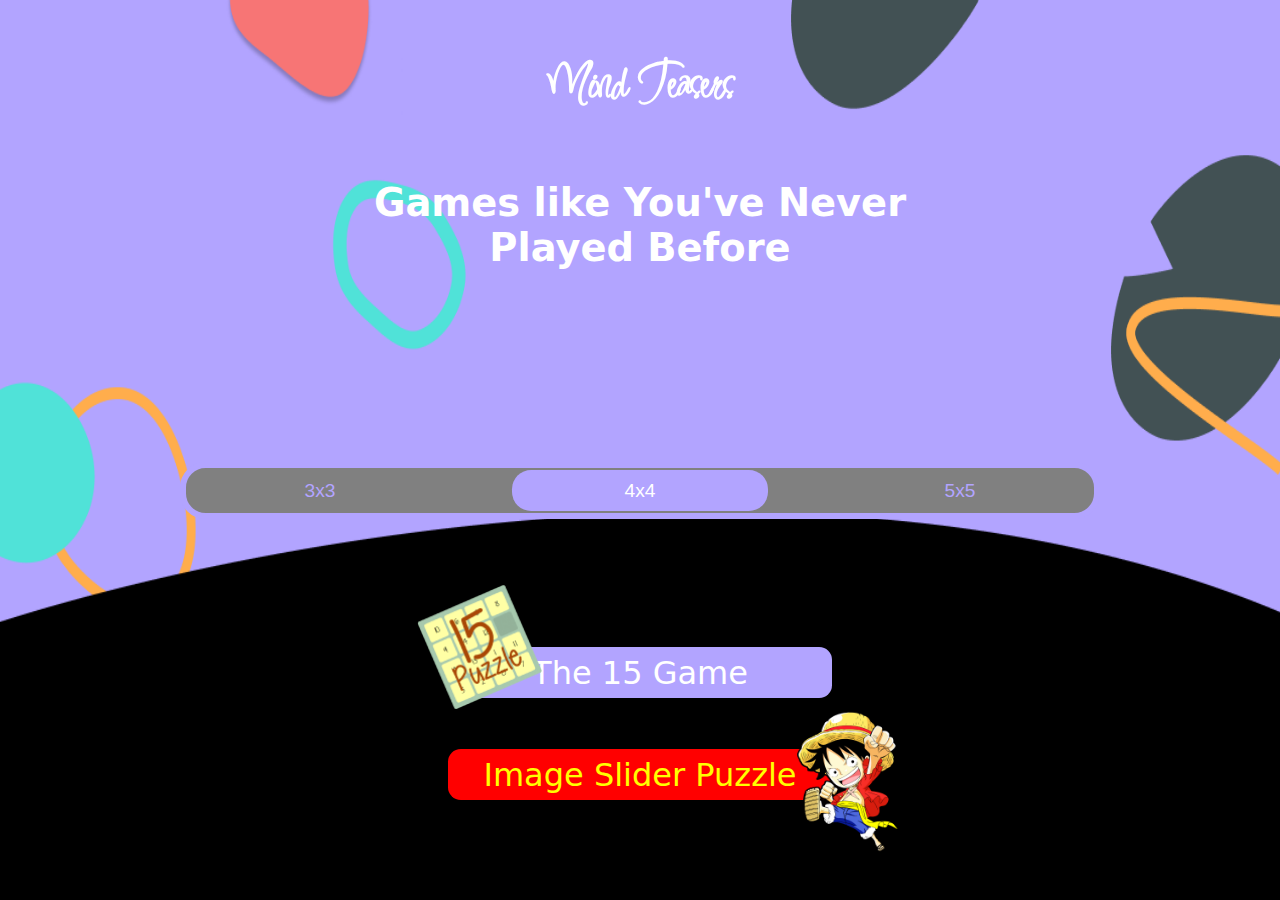
<file: index.html>
<!DOCTYPE html>
<html lang="en">
<head>
    <meta charset="UTF-8">
    <meta name="viewport" content="width=device-width, initial-scale=1.0">
    <title>Mind Teasers: Unleash Your Puzzle Prowess</title>
    <link rel="preconnect" href="https://fonts.googleapis.com">
    <link rel="preconnect" href="https://fonts.gstatic.com" crossorigin>
    <link href="https://fonts.googleapis.com/css2?family=Inspiration&display=swap" rel="stylesheet">
    <link rel="stylesheet" href="homestyle.css">
</head>
<body>
    <img src="assets/Group 2.png" alt="" class="background">
    <div class="nav">
    </div>
    <div class="intro">
        <h1 class="title">Mind Teasers</h1>
        <p>Games like You've Never Played Before</p>
    </div>
    <div class="dimensions">
        <button id = "option3" onclick="handleButtonClick(3)">3x3</button>
        <button id = "option4" onclick="handleButtonClick(4)">4x4</button>
        <button id = "option5" onclick="handleButtonClick(5)">5x5</button>
    </div>
    <div class="game15">
        <img src="assets/favicon.png" alt="">
        <a href="home.html">The 15 Game</a>
    </div>
    <div class="imageSlider">
        <a href="image.html">Image Slider Puzzle</a>
        <img src="assets/pngegg.png" alt="">
    </div>
    
    <script src="home.js"></script>
</body>
</html>
</file>
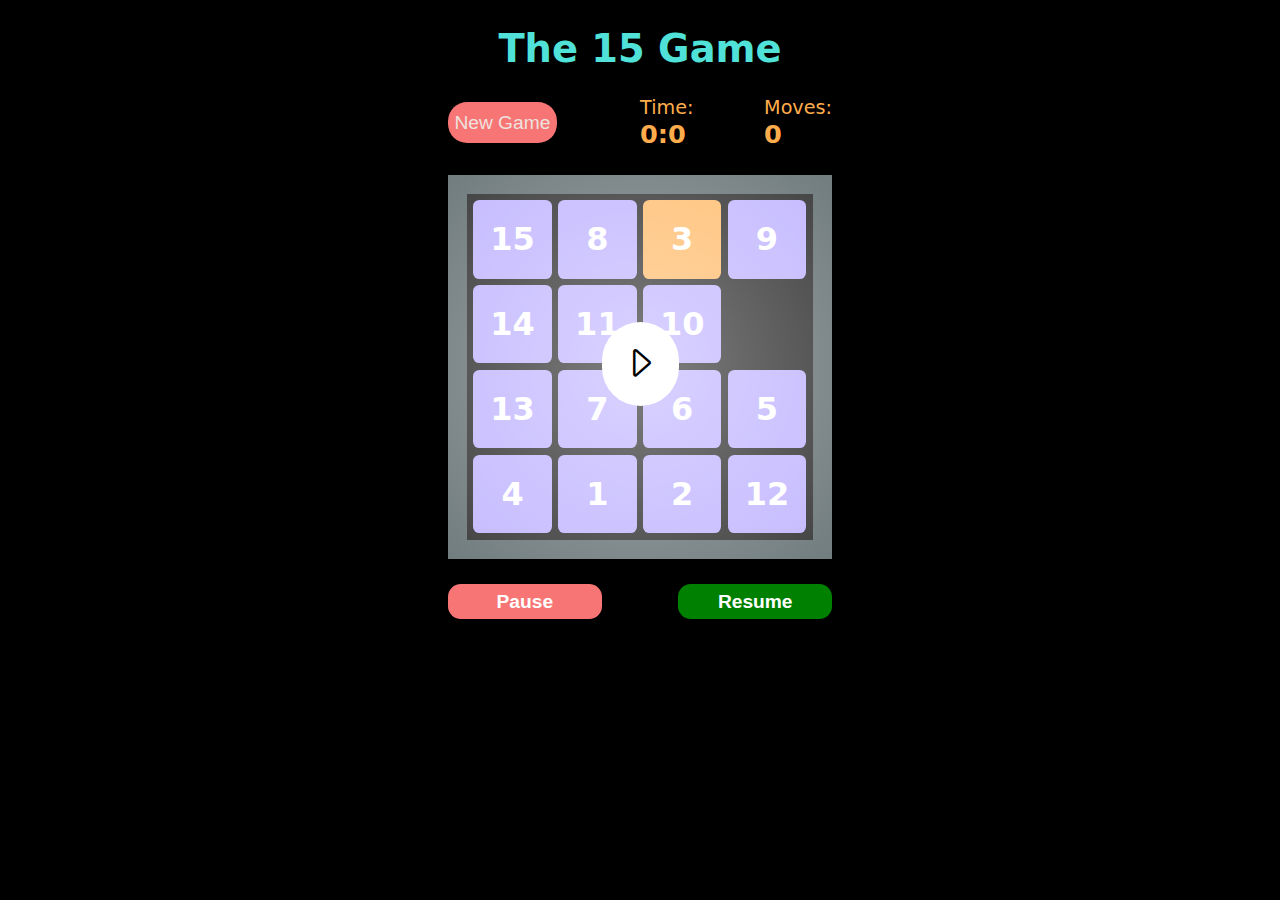
<file: home.html>
<!DOCTYPE html>
<html lang="en">
<head>
    <meta charset="UTF-8">
    <meta name="viewport" content="width=device-width, initial-scale=1.0">
    <title>15 Puzzle game</title> 
    <link rel="stylesheet" href="https://cdn.jsdelivr.net/npm/bootstrap-icons@1.10.5/font/bootstrap-icons.css">
    <link rel="stylesheet" href="style.css">

</head>
<body>
    <h1 class = "heading">The 15 Game</h1>
    <div class="game" id = "game">
        <div class="details">
            <button class="new_game" id="new-game">New Game</button>
            <div class="timer_and_moves">
                <div class="timer">
                    <p>Time:</p>
                    <h2 id = "time">0:0</h2>
                </div>
                <div class="moves">
                    <p>Moves:</p>
                    <h2 id = "moves">0</h2>
                </div>
            </div>
        </div>
        <div class="gamebox">
            <div class="box" id="box"></div>
            <div class="play" id="play">
                <button class="play_button" id="play-button"><i class="bi bi-caret-right" onclick="startTimer"></i></button>
            </div>
        </div>
        <div class="buttons">
            <button class="pause_timer" id="pause-button">Pause</button>
            <button class="resume_timer" id="resume-button">Resume</button>
        </div>
    </div>
    <div class="win_stats" id = "win_stats">
        <h1>You Win!</h1>
        <p id = "move"></p>
        <p id = "minutes"></p>
        <div class="homenav">
            <a href = "" class="new-game" id = "new_game">New Game</a>
            <a href="home.html" class="home">Back to home</a>
        </div>
    </div>

    <script src="timer.js"></script>
    <script src="data.js"></script>
    <script src="script.js"></script>
</body>
</html>
</file>
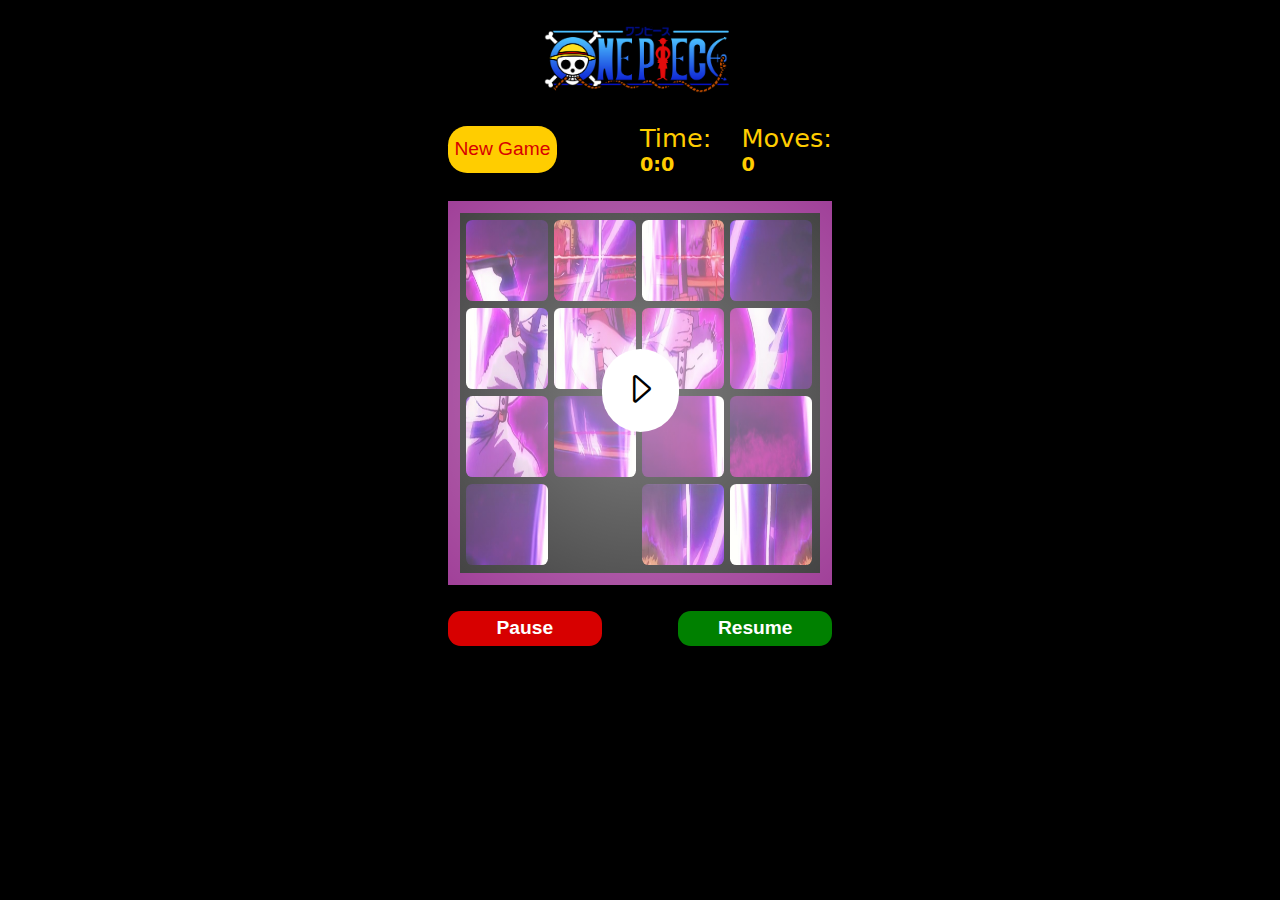
<file: image.html>
<!DOCTYPE html>
<html lang="en">
<head>
    <meta charset="UTF-8">
    <meta name="viewport" content="width=device-width, initial-scale=1.0">
    <title>15 Puzzle game</title> 
    <link rel="stylesheet" href="https://cdn.jsdelivr.net/npm/bootstrap-icons@1.10.5/font/bootstrap-icons.css">
    <link rel="stylesheet" href="imagestyle.css">

</head>
<body>
    <img src="assets/pngwing.com.png" alt="" srcset="" class = "logo">
    <div class="game" id = "game">
        <div class="details">
            <button class="new_game" id="new-game">New Game</button>
            <div class="timer_and_moves">
                <div class="timer">
                    <p>Time:</p>
                    <h2 id = "time">0:0</h2>
                </div>
                <div class="moves">
                    <p>Moves:</p>
                    <h2 id = "moves">0</h2>
                </div>
            </div>
        </div>
        <div class="gamebox">
            <div class="box" id="box"></div>
            <div class="play" id="play">
                <button class="play_button" id="play-button"><i class="bi bi-caret-right" onclick="startTimer"></i></button>
            </div>
            <div class="final_img" id = "finalImg">
                
            </div>
        </div>
        <div class="buttons">
            <button class="pause_timer" id="pause-button">Pause</button>
            <button class="resume_timer" id="resume-button">Resume</button>
        </div>
    </div>
    <div class="win_stats" id = "win_stats">
        <h1>You Win!</h1>
        <p id = "move"></p>
        <p id = "minutes"></p>
        <div class="homenav">
            <a href = "" class="new-game" id = "new_game">New Game</a>
            <a href="home.html" class="home">Back to home</a>
        </div>
    </div>

    <script src="imagedata.js"></script>
    <script src="imagescript.js"></script>
    <script src="timer.js"></script>
</body>
</html>
</file>
<file: homestyle.css>
*{
    padding: 0;
    margin: 0;
    box-sizing: content-box;
}

body{
    font-family: system-ui, -apple-system, BlinkMacSystemFont, 'Segoe UI', Roboto, Oxygen, Ubuntu, Cantarell, 'Open Sans', 'Helvetica Neue', sans-serif;
    background-color: black;
    min-height: 100vh;
}

.background{
    width: 100%;
    height: 70%;
    position: absolute;
    z-index: -1;
}

.intro{
    width: 100%;
    text-align: center;
    padding: 4vw 0vw 11vw 0vw;
}

.title{
    font-size: 4vw;
    font-family: 'Inspiration' , cursive;
    color: white;
    margin-bottom: 5vw;
}

.intro p{
    width: 50vw;
    margin: auto;
    font-size: 3vw;
    color: white;
    font-weight: 700;
}

.dimensions{
    display: flex;
    justify-content: space-between;
    width: 70vw;
    margin: 4vw auto 10vw;
    background-color: grey;
    padding: 0.15vw 0.5vw;
    border-radius: 2vw;
    border: 0.5vw solid #B2A4FF;
}

.dimensions button{
    width: 20vw;
    border: none;
    background-color: grey;
    padding: 0.75vw 0vw;
    font-size: 1.5vw;
    color: #B2A4FF;
    border-radius: 1.5vw;
    cursor: pointer;
}

.dimensions .active{
    background-color: #B2A4FF;
    color: white;
    border-radius: 1.5vw;
    padding: 0.75vw 0vw;
}

.game15{
    width: 30vw;
    background-color: #B2A4FF;
    text-align: center;
    padding: 0.5vw 0vw;
    border-radius: 1vw;
    margin: 4vw auto;
    position: relative;
    cursor: pointer;
    transition: transform 0.5s;
}

.game15:hover{
    transform: scale(1.05);
}

.game15 img{
    position: absolute;
    width: 10vw;
    top: -5vw;
    left: -2.5vw;
}

.game15 a{
    text-decoration: none;
    color: white;
    font-size: 2.5vw;
}

.imageSlider{
    position:relative;
    width: 30vw;
    text-align: center;
    padding: 0.5vw 0vw;
    border-radius: 1vw;
    margin: 3vw auto;
    background-color: red;
    cursor: pointer;
    transition: transform 0.5s;
}

.imageSlider:hover{
    transform: scale(1.05);
}

.imageSlider img{
    position: absolute;
    width: 8vw;
    top: -3vw;

}

.imageSlider a{
    margin-top: 1vw;
    color: yellow;
    text-decoration: none;
    font-size: 2.5vw;
}
</file>
<file: style.css>
*{
    padding: 0;
    margin: 0;
    box-sizing: border-box;
}

html{
    background-color: #000000;
    font-family: system-ui, -apple-system, BlinkMacSystemFont, 'Segoe UI', Roboto, Oxygen, Ubuntu, Cantarell, 'Open Sans', 'Helvetica Neue', sans-serif;
}

.heading{
    color: #50E2D8;
    margin: 2vw 0vw;
    text-align: center;
    font-size: 3vw;
}

.new_game{
    background-color: #F77575;
    border: none;
    color: #EEE2DE;
    padding: 0.75vw 0.5vw;
    font-size: 1.5vw;
    border-radius: 1.5vw;
    cursor: pointer;
}

.details{
    display: flex;
    width: 30vw;
    justify-content: space-between;
    align-items: center;
    margin: 2vw auto;
}

.timer_and_moves{
    color: #FFAD4C;
    display: flex;
    width: 15vw;
    justify-content: space-between;
}

.timer p , .moves p{
    font-size: 1.5vw;
}

.timer h2 , .moves h2{
    font-size: 2vw;
}

.buttons{
    width: 30vw;
    display: flex;
    justify-content: space-between;
    margin: auto;
}

.pause_timer , .resume_timer{
    border: none;
    font-size: 1.5vw;
    font-weight: 600;
    color: #fff;
    border-radius: 1vw;
    padding: 0.5vw;
    width: 12vw;
    cursor: pointer;
}

.pause_timer{
    background-color: #F77575;
}

.resume_timer{
    background-color: green;
}

/*Box*/
.box{
    margin: 2vw auto;
    border: 1.5vw solid #425154;
    position: relative;
}

.number-tile{
    position: absolute;
    justify-content: center;
    display: flex;
    align-items: center;
    color: white;
    border-radius: 0.5vw;
    box-shadow: 0 2px 4px rgba(0, 0, 0, 0.5);
    cursor: pointer;
    font-size: 1.25vw;
    z-index: 1;
    transition: opacity 1s ease;
}

.gamebox{
    width: 45vw;
    margin: 0 auto;
    position: relative;
}

/*Play button*/
.play{
    position: absolute;
    top: 0;
    left: 7.5vw;
    z-index: 2;
    background: radial-gradient(rgb(255,255,255,0.5), rgba(255,255,255,0.25));
    width: 30vw;
    height: 30vw;
}

.play_button{
    border: none;
    margin: 11.5vw 0vw 0 12vw;
    background-color: white;
    padding: 1.55vw;
    border-radius: 5vw;
    cursor: pointer;
    z-index: 4;
}

.bi-caret-right{
    font-size: 3vw;
}

/*win section*/

.win_stats{
    color: #50E2D8;
    text-align: center;
    width: 45vw;
    margin: 6vw auto;
    display: none;
}
.win_stats a{
    text-decoration: none;
    color: white;
}
.win_stats h1{
    color: #B31312;
    margin: 0 0 4vw 0;
    font-size: 5vw;
}

.win_stats p{
    font-size: 3vw;
    margin: 2vw 0vw;
}

.new-game , .home{
    border: none;
    padding: 1vw 10vw;
    margin: 1vw 0vw;
    font-size: 2vw;
    color: white;
    border-radius: 1vw;
    cursor: pointer;
}

.homenav{
    display: flex;
    flex-direction: column;
}

.new-game{
    background-color: rgb(61, 199, 61);
}

.new-game:hover{
    outline: 0.2vw solid rgb(61, 199, 61);
    outline-offset: 0.4vw;
}

.home{
    background-color: #B31312;
}

.home:hover{
    outline: 0.2vw solid #B31312;
    outline-offset: 0.4vw;
}
</file>
<file: imagestyle.css>
*{
    padding: 0;
    margin: 0;
    box-sizing: border-box;
}

html{
    width : 100%;
    background-color: #000000;
    font-family: system-ui, -apple-system, BlinkMacSystemFont, 'Segoe UI', Roboto, Oxygen, Ubuntu, Cantarell, 'Open Sans', 'Helvetica Neue', sans-serif;
}

.logo{
    width: 15vw;
    margin: 2vw 42.5vw 0vw;
}

.new_game{
    background-color: #FFCD00;
    border: none;
    color: #D70000;
    padding: 1vw 0.5vw;
    font-size: 1.5vw;
    border-radius: 1.5vw;
    cursor: pointer;
}

.details{
    display: flex;
    width: 30vw;
    justify-content: space-between;
    align-items: center;
    margin: 2vw auto;
}

.timer_and_moves{
    color: #FFCD00;
    display: flex;
    width: 15vw;
    justify-content: space-between;
}

.timer p , .moves p{
    font-size: 2vw;
}

.timer h2 , .moves h2{
    font-size: 1.5vw;
}

.buttons{
    width: 30vw;
    display: flex;
    justify-content: space-between;
    margin: auto;
}

.pause_timer , .resume_timer{
    border: none;
    font-size: 1.5vw;
    font-weight: 600;
    color: #fff;
    border-radius: 1vw;
    padding: 0.5vw;
    width: 12vw;
    cursor: pointer;
}

.pause_timer{
    background-color: #D70000;
}

.resume_timer{
    background-color: green;
}

.box{
    margin: 2vw auto;
    position: relative;
}

.number-tile{
    position: absolute;
    justify-content: center;
    display: flex;
    align-items: center;
    color: white;
    border-radius: 0.5vw;
    box-shadow: 0 2px 4px rgba(0, 0, 0, 0.5);
    cursor: pointer;
    font-size: 2vw;
    z-index: 1;
    transition: opacity 1s ease;
}

.gamebox{
    width: 45vw;
    margin: 0 auto;
    position: relative;
}

.final_img{
    position: absolute;
    top: 1.5vw;
    left: 1.5vw;
    opacity: 0;
}

.final_img img{
    width: 42vw;
    height: 42vw;
}

/*Play button*/
.play{
    position: absolute;
    top: 0;
    left: 7.5vw;
    z-index: 2;
    background: radial-gradient(rgb(255,255,255,0.5), rgba(255,255,255,0.25));
    width: 30vw;
    height: 30vw;
}


.play_button{
    border: none;
    margin: 11.5vw 0vw 0 12vw;
    background-color: white;
    padding: 1.55vw;
    border-radius: 5vw;
    cursor: pointer;
    z-index: 4;
}

.bi-caret-right{
    font-size: 3vw;
}

/*win section*/

.win_stats{
    text-align: center;
    width: 45vw;
    margin: 6vw auto;
    display: none;
}
.win_stats a{
    text-decoration: none;
    color: white;
}
.win_stats h1{
    color: #D70000;
    margin: 0 0 4vw 0;
    font-size: 5vw;
}

.win_stats p{
    color: #FFCD00;
    font-size: 3vw;
    margin: 2vw 0vw;
}

.new-game , .home{
    border: none;
    padding: 1vw 10vw;
    margin: 1vw 0vw;
    font-size: 2vw;
    color: white;
    border-radius: 1vw;
    cursor: pointer;
}

.homenav{
    display: flex;
    flex-direction: column;
}

.new-game{
    background-color: rgb(61, 199, 61);
}

.new-game:hover{
    outline: 0.2vw solid rgb(61, 199, 61);
    outline-offset: 0.4vw;
}

.home{
    background-color: #B31312;
}

.home:hover{
    outline: 0.2vw solid #B31312;
    outline-offset: 0.4vw;
}
</file>
